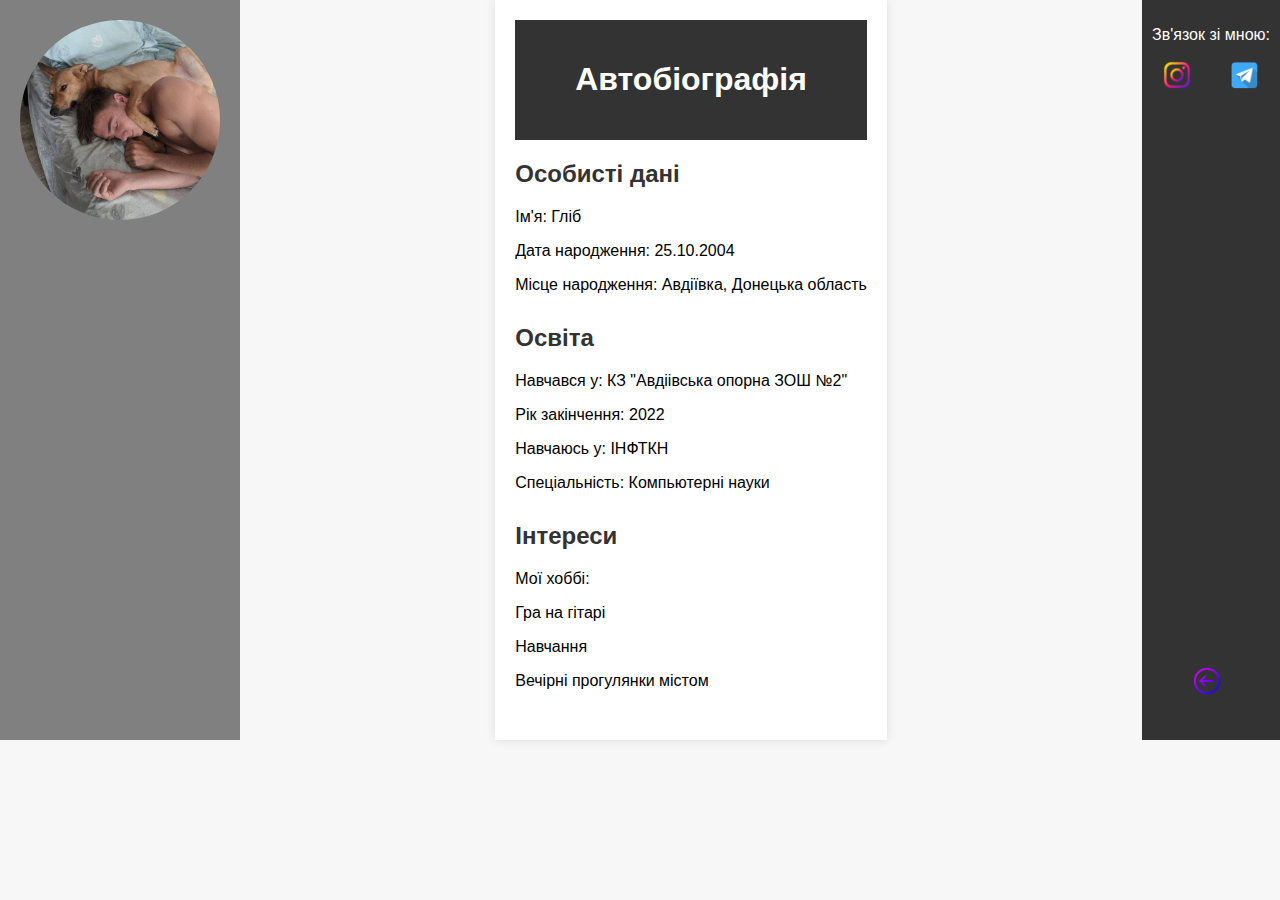
<file: aboutMe.html>
<!DOCTYPE html>
<html>

<head>
    <meta charset="UTF-8">
    <meta name="viewport" content="width=device-width, initial-scale=1.0">
    <title>Моя автобіографія</title>
    <link rel="stylesheet" type="text/css" href="css/aboutMe.css">
</head>

<body>
    <aside class="profile-picture">
        <img src="Images/Im.jpg" alt="MyPhoto">
    </aside>

    <section class="main-content">
            <header>
                <h1>Автобіографія</h1>
            </header>

            <div class="bio-info " class="color-bio">
                <h2>Особисті дані</h2>
                <p>Ім'я: Гліб</p>
                <p>Дата народження: 25.10.2004</p>
                <p>Місце народження: Авдіївка, Донецька область</p>
            </div>

            <div class="education">
                <h2>Освіта</h2>
                <p>Навчався у: КЗ "Авдіівська опорна ЗОШ №2"</p>
                <p>Рік закінчення: 2022</p>
                <p>Навчаюсь у: ІНФТКН</p>
                <p>Спеціальність: Компьютерні науки</p>
            </div>

            <div class="interests">
                <h2>Інтереси</h2>
            <p>Мої хоббі:   </p>
            <p>Гра на гітарі</p>
            <p>Навчання</p>
            <p>Вечірні прогулянки містом</p>
            
            </div>
        </section>

        <footer>
            <p>Зв'язок зі мною:</p>
          <div class="inst">
            <a href="https://www.instagram.com/gleb_krtv6/?hl=en" target="_blank">
                <img src="Images/free-icon-instagram-4923005.png" alt="Instagram" title="Інстаграм">
            </a>
            </div>

            <div class="telega">
            <a href="https://web.telegram.org/k/" target="_blank">
                <img src="Images/free-icon-telegram-3488463.png" alt="telega" title="Телеграм">
            </a>
        </div>

        <div class="ur">
            <a href="index.html" class="ur">
                <img src="Images/free-icon-left-arrow-5397010.png" title="Back">
            </a>
           </div>
           
            
        </footer>
    </body>

</html>
</file>
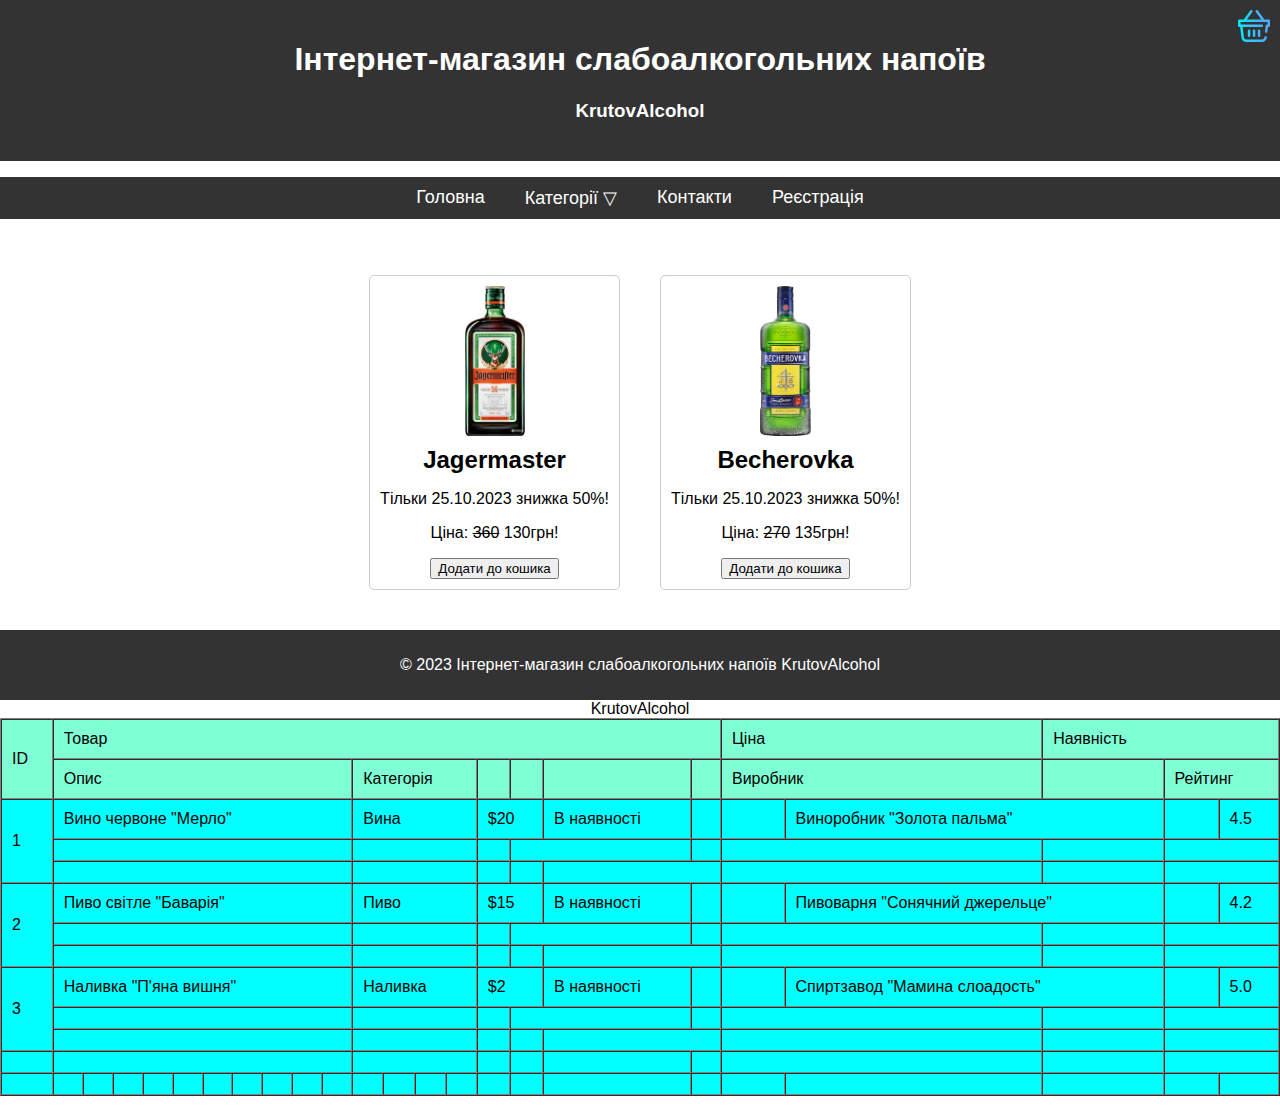
<file: MyCompany.html>
<!DOCTYPE html>
<html lang="en">
<head>
    <meta charset="UTF-8">
    <meta name="viewport" content="width=device-width, initial-scale=1.0">
    <title>Інтернет-магазин слабоалкогольних напоїв</title>
    <link rel="stylesheet" href="css/company.css">
</head>
<body>
    <header>
        <h1>Інтернет-магазин слабоалкогольних напоїв</h1>
        <h3>KrutovAlcohol</h3>
    </header>
    <nav>
        <ul>
            <li><a href="index.html">Головна</a></li>
            <li class="submenu">Категорії &bigtriangledown;
                <ul class="submenu-content">
                    <li><a href="#">Лікери</a></li>
                    <li><a href="#">Пиво</a></li>
                    <li><a href="#">Сидри</a></li>
                    <li><a href="#">Вина</a></li>
                </ul>
            </li>
            <li><a href="#">Контакти</a></li>
            <li><a href="registration.html">Реєстрація</a></li>
        </ul>
    </nav>


  

    <main>
        <div class="cart-icon">
            <a href="#">
                <img src="Images/free-icon-shopping-cart-1288755.png" alt="кошик" title="кошик">
            </a>
        </div>

        <section class="product">
            <img src="Images/Jager.webp" alt="Jagermaster">
            <h2>Jagermaster</h2>
            <p>Тільки 25.10.2023 знижка 50%!</p>
            <p>Ціна: <strike>360</strike> 130грн!</p>
            <button>Додати до кошика</button>
        </section>
        <section class="product">
            <img src="Images/becherovka.webp" alt="becherovka">
            <h2>Becherovka</h2>
            <p>Тільки 25.10.2023 знижка 50%!</p>
            <p>Ціна: <strike>270</strike> 135грн!</p>
            <button>Додати до кошика</button>
        </section>
    </main>
    <footer>
        <p>&copy; 2023 Інтернет-магазин слабоалкогольних напоїв KrutovAlcohol</p>
    </footer>

    <div>
        <table  border="1px" cellpadding="10" cellspacing="0" style="width: 100%;"> 
            <caption>KrutovAlcohol</caption>
           <thead>
                <tr>
                    <td rowspan="2">ID</td>
                    <td colspan="18">Товар</td>
                    <td colspan="2">Ціна</td>
                    <td colspan="3">Наявність</td>
                </tr>
                <tr>
                    <td colspan="10">Опис</td>
                    <td colspan="4">Категорія</td>
                    <td></td>
                    <td></td>
                    <td></td>
                    <td></td>
                    <td colspan="2">Виробник</td>
                    <td></td>
                    <td colspan="2">Рейтинг </td>
                </tr>
            </thead>
                 <tbody>
                <tr>
                    <td rowspan="3">1</td>
                    <td colspan="10">Вино червоне "Мерло"</td>
                    <td colspan="4">Вина</td>
                    <td colspan="2">$20</td>
                    <td>В наявності</td>
                    <td></td>
                    <td></td>
                    <td colspan="2">Виноробник "Золота пальма"</td>
                    <td></td>
                    <td colspan="2">4.5</td>
                    
                </tr>
                <tr>
                    <td colspan="10"></td>
                    <td colspan="4"></td>
                    <td></td>
                    <td colspan="2"></td>
                    <td></td>
                    <td colspan="2"></td>
                    <td></td>
                    <td colspan="2"></td>
                </tr>
                <tr>
                    <td colspan="10"></td>
                    <td colspan="4"></td>
                    <td></td>
                    <td></td>
                    <td colspan="2"></td>
                    <td colspan="2"></td>
                    <td></td>
                    <td colspan="2"></td>
                </tr>
                <tr>
                    <td rowspan="3">2</td>
                    <td colspan="10">Пиво світле "Баварія"</td>
                    <td colspan="4">Пиво</td>
                    <td colspan="2">$15</td>
                    <td>В наявності</td>
                    <td></td>
                    <td></td>
                    <td colspan="2">Пивоварня "Сонячний джерельце"</td>
                    <td></td>
                    <td colspan="2">4.2</td>
                    
                </tr>
                <tr>
                    <td colspan="10"></td>
                    <td colspan="4"></td>
                    <td></td>
                    <td colspan="2"></td>
                    <td></td>
                    <td colspan="2"></td>
                    <td></td>
                    <td colspan="2"></td>
                </tr>
                <tr>
                    <td colspan="10"></td>
                    <td colspan="4"></td>
                    <td></td>
                    <td></td>
                    <td colspan="2"></td>
                    <td colspan="2"></td>
                    <td></td>
                    <td colspan="2"></td>
                </tr>
                <tr>
                    <td rowspan="3">3</td>
                    <td colspan="10">Наливка "П'яна вишня"</td>
                    <td colspan="4">Наливка</td>
                    <td colspan="2">$2</td>
                    <td>В наявності</td>
                    <td></td>
                    <td></td>
                    <td colspan="2">Спиртзавод "Мамина слоадость"</td>
                    <td></td>
                    <td colspan="2">5.0</td>
                </tr>
                <tr>
                    <td colspan="10"></td>
                    <td colspan="4"></td>
                    <td></td>
                    <td colspan="2"></td>
                    <td></td>
                    <td colspan="2"></td>
                    <td></td>
                    <td colspan="2"></td>
                </tr>
                <tr>
                    <td colspan="10"></td>
                    <td colspan="4"></td>
                    <td></td>
                    <td></td>
                    <td colspan="2"></td>
                    <td colspan="2"></td>
                    <td></td>
                    <td colspan="2"></td>
                </tr>
                <tr>
                    <td></td>
                    <td colspan="10"></td>
                    <td colspan="4"></td>
                    <td></td>
                    <td></td>
                    <td></td>
                    <td></td>
                    <td colspan="2"></td>
                    <td></td>
                    <td colspan="2"></td>
                </tr>
                <tr>
                    <td></td>
                    <td></td>
                    <td></td>
                    <td></td>
                    <td></td>
                    <td></td>
                    <td></td>
                    <td></td>
                    <td></td>
                    <td></td>
                    <td></td>
                    <td></td>
                    <td></td>
                    <td></td>
                    <td></td>
                    <td></td>
                    <td></td>
                    <td></td>
                    <td></td>
                    <td></td>
                    <td></td>
                    <td></td>
                    <td></td>
                    <td></td>
                </tr>
                
            </tbody>
        </table>
          
    </div><br>
</body>
</html>
</file>
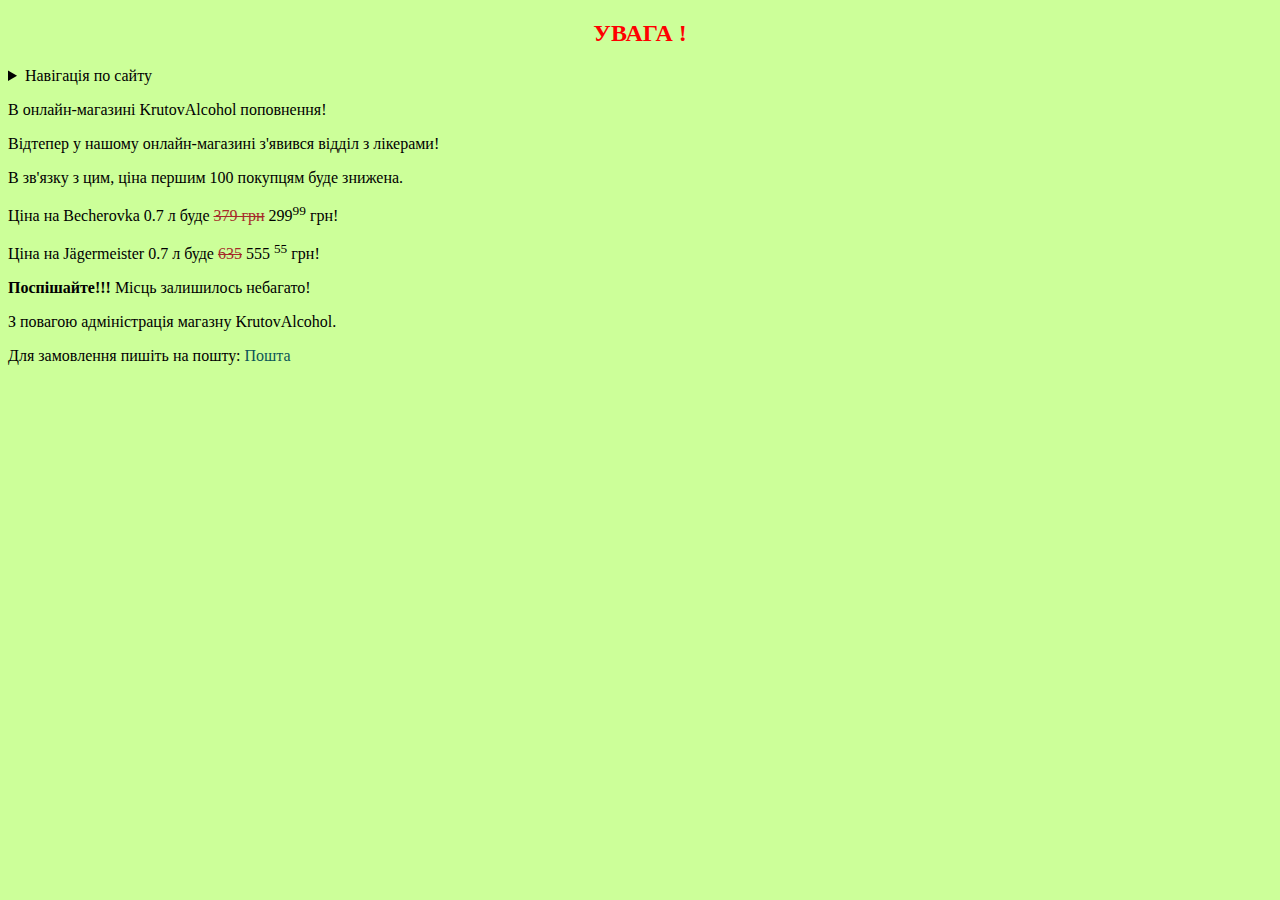
<file: NewsCompany.html>
<!DOCTYPE html>
<html lang="uk">
<head>
    <link rel="stylesheet" type="text/css" href="css/mycss.css">

    <meta name="name" content="Krutov Glib">
<title>Новини</title>
</head>
<body>
    <h2 align="center" style="color: red;">УВАГА !</h2>
    <details>
        <summary>Навігація по сайту</summary>
        <ul>
        <li><a href="index.html">Повернутись на головну сторінку</a></li>
        <li><a href="aboutMe.html">Сторінка автора</a></li>
        <li><a href="./MyCompany.html">Повернутись на сторінку магазину</a></li>
    </ul>
    </details>
    <p>В онлайн-магазині KrutovAlcohol поповнення!</p>
 <p>Відтепер у нашому онлайн-магазині з'явився відділ з лікерами!</p>
 <p>В зв'язку з цим, ціна першим 100 покупцям буде знижена.</p>
 <p>Ціна на Becherovka 0.7 л буде <del style="color: brown;">379 грн</del> 299<sup>99</sup> грн!</p>
 <p>Ціна на Jägermeister 0.7 л буде <del style="color: brown;">635</del> 555 <sup>55</sup> грн!</p>
 <p><strong>Поспішайте!!!</strong> Місць залишилось небагато!</p>
 <p>З повагою адміністрація магазну KrutovAlcohol.</p>
 <p>Для замовлення пишіть на пошту: <a href="mailto:krutov.hlib@chnu.edu.ua ">Пошта</a></p>
</body>
</html>
</file>
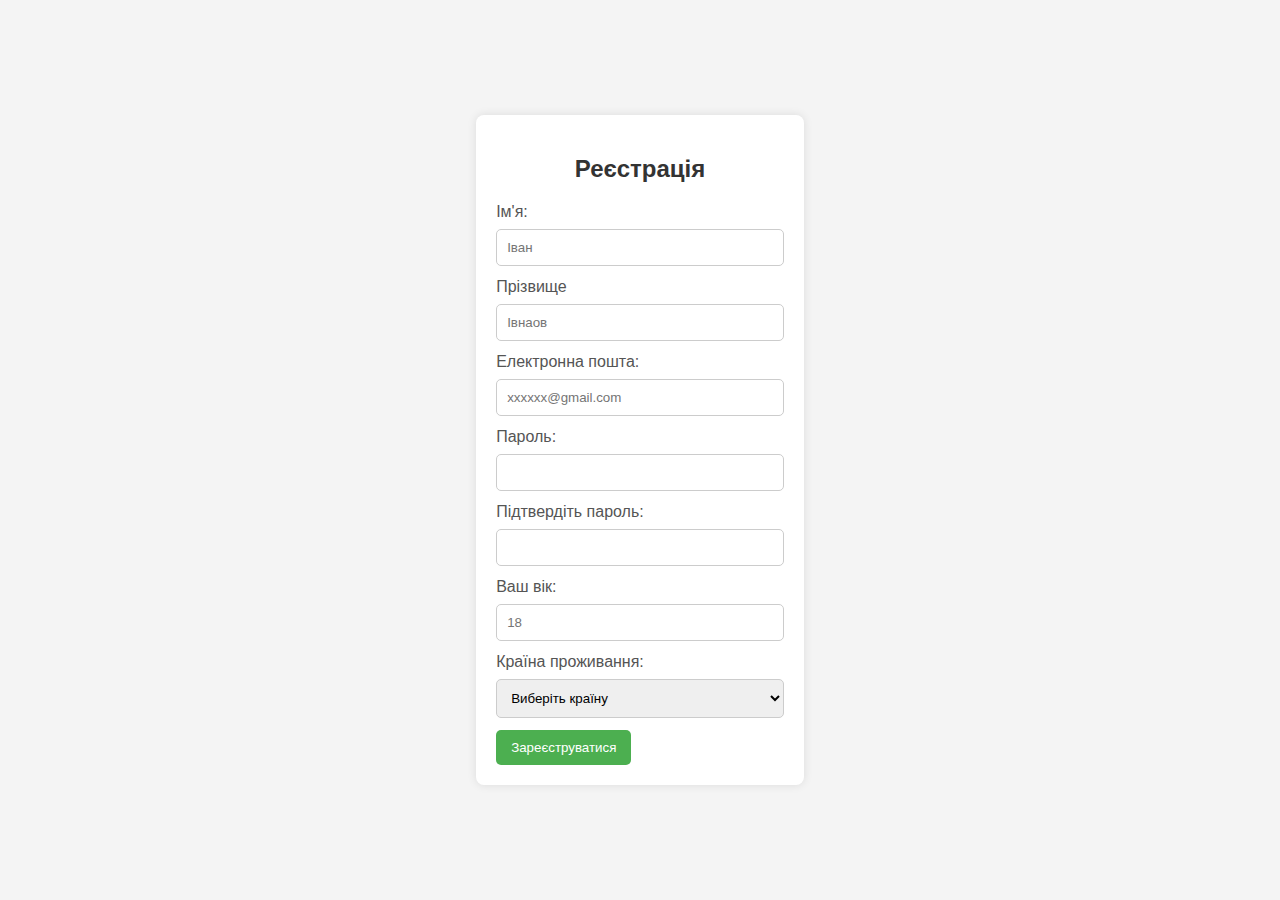
<file: registration.html>
<!DOCTYPE html>
<html lang="en">
<head>
    <meta charset="UTF-8">
    <meta name="viewport" content="width=device-width, initial-scale=1.0">
    <title>Реєстрація в магазині</title>
<link rel="stylesheet" href="registration.css">
</head>
<body>
    

    <form action="/registration" method="post" id="registrationForm">
        <h2>Реєстрація</h2>

        <label for="fullName">Ім'я:</label>
        <input type="text" name="firstname" placeholder="Іван" required>

        <label for="fullName">Прізвище</label>
        <input type="text" name="surnamame" placeholder="Івнаов" required>

        <label for="email">Електронна пошта:</label>
        <input type="email" name="email" placeholder="xxxxxx@gmail.com" required>

        <label for="password">Пароль:</label>
        <input type="password" name="password" required minlength="6">

        <label for="confirmPassword">Підтвердіть пароль:</label>
        <input type="password" name="confirmPassword" required minlength="6">

        <label for="age">Ваш вік:</label>
        <input type="number" name="age" placeholder="18" min="18">

        <label for="country">Країна проживання:</label>
        <select  name="country" required>
            <option value="" disabled selected>Виберіть країну</option>
            <option value="ua">Україна</option>
            <option value="in">Індія</option>
            <option value="us">Сполучені Штати</option>
        </select>
        <button type="submit">Зареєструватися</button>
    </form>

</body>
</html>
</file>
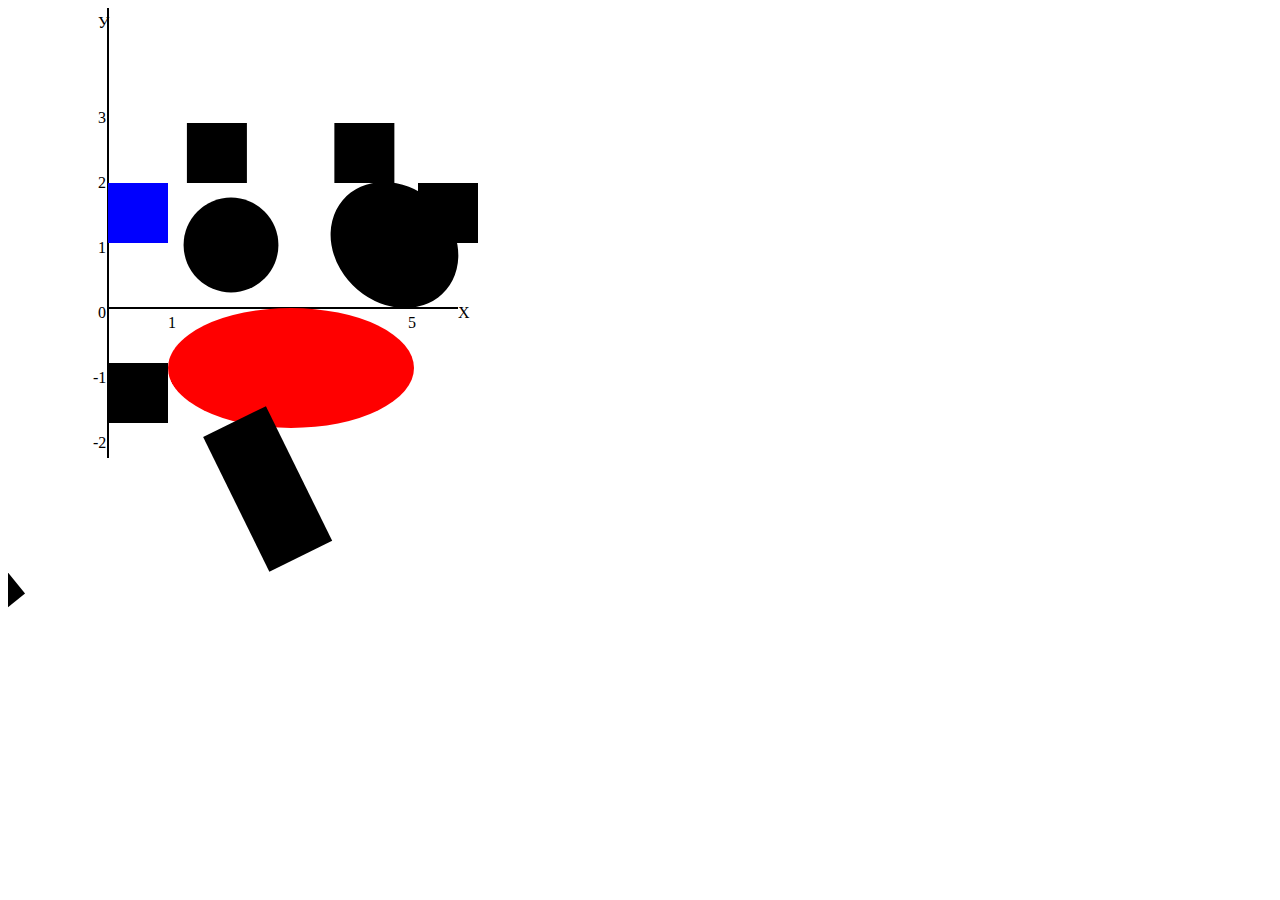
<file: svg.html>
<!DOCTYPE html>
<html lang="en">
<head>
    <meta charset="UTF-8">
    <meta name="viewport" content="width=device-width, initial-scale=1.0">
    <title>laba 6</title>
</head>
<body>
    <svg width="600" height="600">
        <line x1="100" y1="300" x2="450" y2="300" stroke="black" stroke-width="2"></line>
        <line x1="100" y1="0" x2="100" y2="450" stroke="black" stroke-width="2"></line>
            <text x="90" y="310" fill="black">0</text>
            <text x="450" y="310" fill="black">Х</text>
            <text x="90" y="20" fill="black">У</text>  
            <text x="90" y="245" fill="black">1</text>
            <text x="90" y="180" fill="black">2</text>
            <text x="90" y="115" fill="black">3</text>
            <text x="160" y="320" fill="black">1</text>
            <text x="220" y="320" fill="black">2</text>
            <text x="280" y="320" fill="black">3</text>
            <text x="340" y="320" fill="black">4</text>
            <text x="400" y="320" fill="black">5</text> 
            <text x="85" y="375" fill="black">-1</text>
            <text x="85" y="440" fill="black">-2</text>
            <rect x="100" y="175" width="60" height="60" fill="blue">
                <animate attributeName="fill" values="perpule;green;yellow;red" dur="4s" repeatCount="indefinite" />
            </rect>
            <rect x="100" y="355" width="60" height="60" fill="dark"></rect>
            <rect x="160" y="115" width="60" height="60" fill="dark">
                <animate attributeName="x" values="160;200;160" dur="3s" repeatCount="indefinite"/>
            </rect>
            <circle cx="223" cy="237" r="63" fill="dark">
                <animate attributeName="r" values="63;30;63" dur="3s" repeatCount="indefinite" />
            </circle>
            <circle cx="347" cy="237" r="63" fill="dark">
                <animateTransform attributeName="transform" type="skewX" values="0;20;0" dur="3s" repeatCount="indefinite" />
            </circle>
            <rect x="350" y="115" width="60" height="60" fill="dark">
                <animate attributeName="x" values="350;300;350" dur="3s" repeatCount="indefinite"/>
            </rect>
            <rect x="410" y="175" width="60" height="60" fill="dark">
                <animate attributeName="fill" values="perpule;green;yellow;red" dur="4s" repeatCount="indefinite" />
            </rect>
            <ellipse cx="283" cy="360" rx="123" ry="60" fill="red">
                
            </ellipse> 
            <rect x="406" y="355" width="60" height="60" fill="dark">
                <!--Обертання-->
                <animateTransform attributeName="transform" type="rotate" values="0;360" dur="5s" repeatCount="indefinite" />
            </rect>
            <rect  x="207" y="420" width="150" height="70" fill="dark" >
                <animateTransform attributeName="transform" type="rotate" from="0 250 450" to="360 250 450" dur="4s" repeatCount="indefinite"/>
            </rect>

            <!-- <text>
                <textPath xlink:href="#curve" fill="black">Текст по кривій</textPath>
            </text>
            <path id="curve" d="M100 300 Q 300 50, 500 300" fill="transparent" /> -->
            </svg>
    </svg>
</body>
</html>
</file>
<file: css/aboutMe.css>
body {
    font-family: Arial, sans-serif;
    background-color: #f7f7f7;
    margin: 0;
    padding: 0;
    display: flex;
}

.profile-picture {
    max-width: 200px;
    padding: 20px;
    background: gray;
}


.profile-picture img {
    max-width: 100%;
    /* border: 1px solid black  */
    border-radius:50%;
    
}

header {
    background-color: #333;
    color: #fff;
    text-align: center;
    padding: 20px;
}

h1 {
    font-size: 2em;
}

.main-content {
    /* max-width: 800px; */
    margin: 0 auto;
    padding: 20px;
    background-color: #fff;
    box-shadow: 0 0 10px rgba(0, 0, 0, 0.1);
}

h2 {
    font-size: 1.5em;
    color: #333;
}

.color-bio{
    background: plum;
}

.bio-info, .education, .interests {
    margin-bottom: 30px;
}

footer {
    background-color: #333;
    color: #fff;
    text-align: center;
    padding: 10px;
}

.inst a img{
    width: 30px;
    height: 30px;
    float:left;
    margin-left: 10px;
}


.telega a img {
    width: 30px;
    height: 30px;
    float: right;
    margin-right: 10px;
}

.ur a img{
    width: 30px;
    height: 30px;
    margin-left: 40px;
}

footer {
    position: relative;
}

.ur{
    position: absolute;
    bottom: 20px;
}
</file>
<file: css/company.css>
body {
    font-family: Arial, sans-serif;
    margin: 0;
    padding: 0;
}

header {
    background-color: #333;
    color: #fff;
    text-align: center;
    padding: 20px;
}



.product img {
    max-width: 100%; /* Зображення відповідатиме розміру батьківського блоку */
    max-height: 150px; /* Зменшити висоту до 150px (змініть на власний розмір) */
    display: block; /* Важливо, для правильного відображення зображення */
    margin: 0 auto; /* Центрувати зображення по горизонталі */
}


main {
    display: flex;
    justify-content: center;
    flex-wrap: wrap;
    padding: 20px;
}

.product {
    margin: 20px;
    text-align: center;
    border: 1px solid #ccc;
    border-radius: 5px;
    padding: 10px;
    transition: transform 0.3s;
}

.product:hover {
    transform: scale(1.05); /* Збільшуємо розмір при наведенні */
}

.product img {
    max-width: 100%;
}

h2 {
    margin: 10px 0;
}
footer {
    background-color: #333;
    color: #fff;
    text-align: center;
    padding: 10px;
}


.cart-icon {
    position: fixed;
    top: 10px;
    right: 10px;
    width: 32px; /* Ширина значка */
    height: 32px; /* Висота значка */
    cursor: pointer;
    z-index: 999;
}

.cart-icon img {
    width: 100%;
    height: 100%;
    object-fit: cover; /* або object-fit: cover; в залежності від потреб вашого дизайну */
}


/* Спочатку приховуємо випадаючий список */
.submenu-content {
    display: none;
}
.submenu{
    font-size: 18px;
    color: #fff;
}


nav ul {
    
    list-style: none;
    background-color: #333;
    display: flex;
    justify-content: center;
    padding: 10px;
}

nav li {
    margin: 0 20px;
}

nav a {
    text-decoration: none;
    color: #fff;
    font-size: 18px;
    transition: color 0.3s;
}

nav a:hover {
    color: #ff5733; /* Змінюємо колір при наведенні */
}
.submenu{
    color: #fff;
    transition: color 0.3s;
}

.submenu:hover{
    color: #ff5733; 
}


nav ul li ul li a:hover{
color: #000;
background-color: #fff;
}

nav ul li ul{
    position: absolute;
    width: 100px;
    display: none;
}

nav ul li ul li{
    width: 100%;
    border: 1px solid rgba(0,0,0,.1);
}

nav ul li:hover > ul{
    display: initial;
}
thead{
    background-color: aquamarine;
}
tbody{
    background-color:aqua;
}
</file>
<file: css/mycss.css>
a{
    color: rgb(11, 86, 86);
    text-decoration: none;
}

a:hover{
    color: red;
    text-decoration: underline;
    text-decoration-color: blue;
    cursor: pointer;

}

body{
    background-color: #ccff99;
}
</file>
<file: registration.css>
body {
    font-family: Arial, sans-serif;
    background-color: #f4f4f4;
    margin: 0;
    display: flex;
    align-items: center;
    justify-content: center;
    height: 100vh;
}

form {
    max-width: 400px;
    margin: 20px auto;
    padding: 20px;
    background-color: #fff;
    box-shadow: 0 0 10px rgba(0, 0, 0, 0.1);
    border-radius: 8px;
    box-sizing: border-box;
}

h2 {
    text-align: center;
    color: #333;
}

label {
    display: block;
    margin-bottom: 8px;
    color: #555;
}

input, select {
    width: 100%;
    padding: 10px;
    margin-bottom: 12px;
    box-sizing: border-box;
    border: 1px solid #ccc;
    border-radius: 5px;
}

button {
    background-color: #4CAF50;
    color: white;
    padding: 10px 15px;
    border: none;
    border-radius: 5px;
    cursor: pointer;
}

button:hover {
    background-color: #45a049;
}

label input {
    margin-right: 8px;
}
</file>
